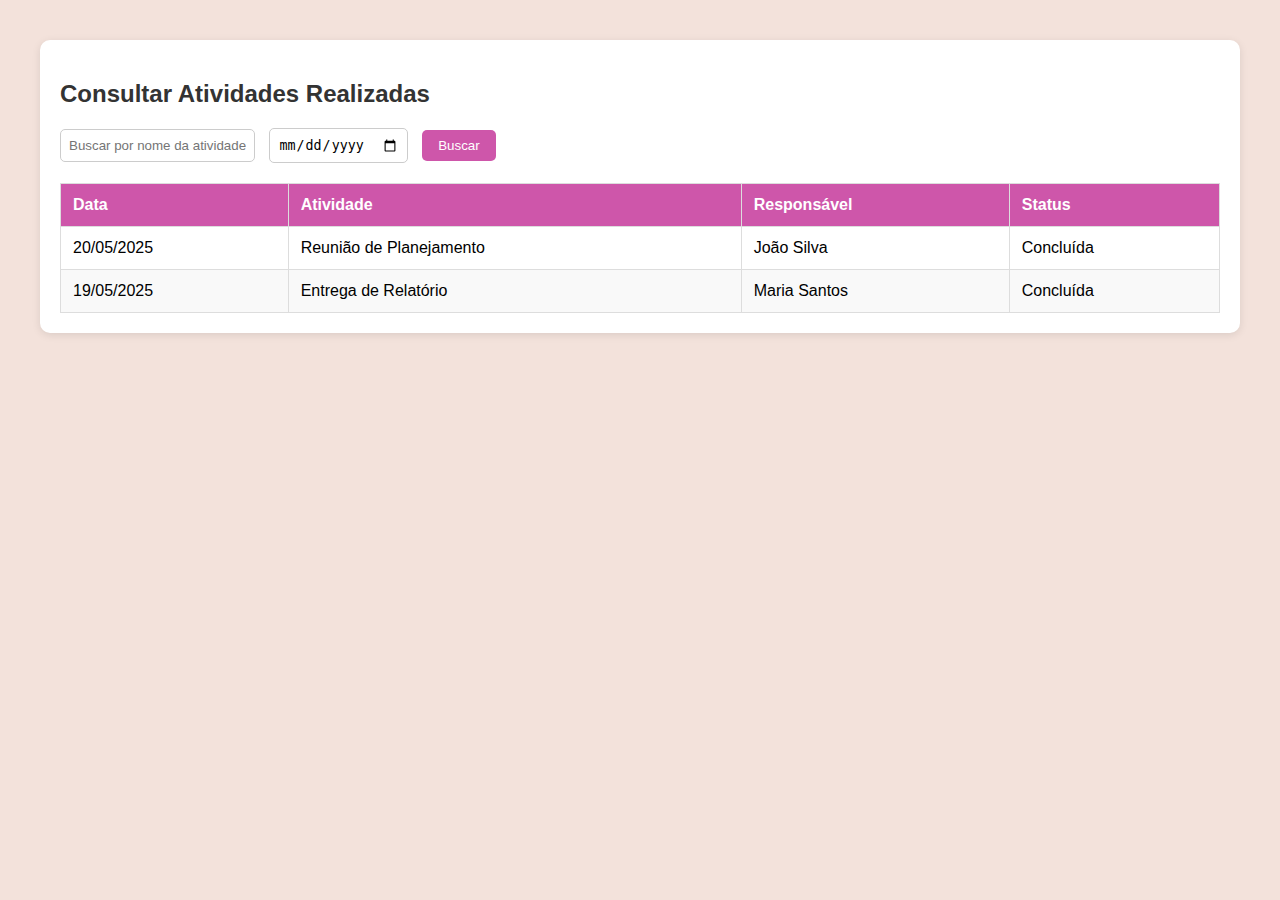
<file: AtvConcluidas.html>
<body>
  <div class="container">
        <link rel="stylesheet" href="atvConcluidas.css">
    <h2>Consultar Atividades Realizadas</h2>
    
    <div class="filtro">
      <input type="text" id="busca" placeholder="Buscar por nome da atividade...">
      <input type="date" id="data">
      <button onclick="buscarAtividades()">Buscar</button>
    </div>
    
    <table>
      <thead>
        <tr>
          <th>Data</th>
          <th>Atividade</th>
          <th>Responsável</th>
          <th>Status</th>
        </tr>
      </thead>
      <tbody id="tabela-atividades">
        <tr>
          <td>20/05/2025</td>
          <td>Reunião de Planejamento</td>
          <td>João Silva</td>
          <td>Concluída</td>
        </tr>
        <tr>
          <td>19/05/2025</td>
          <td>Entrega de Relatório</td>
          <td>Maria Santos</td>
          <td>Concluída</td>
        </tr>
      </tbody>
    </table>
  </div>

 
</body>
</html>
</file>
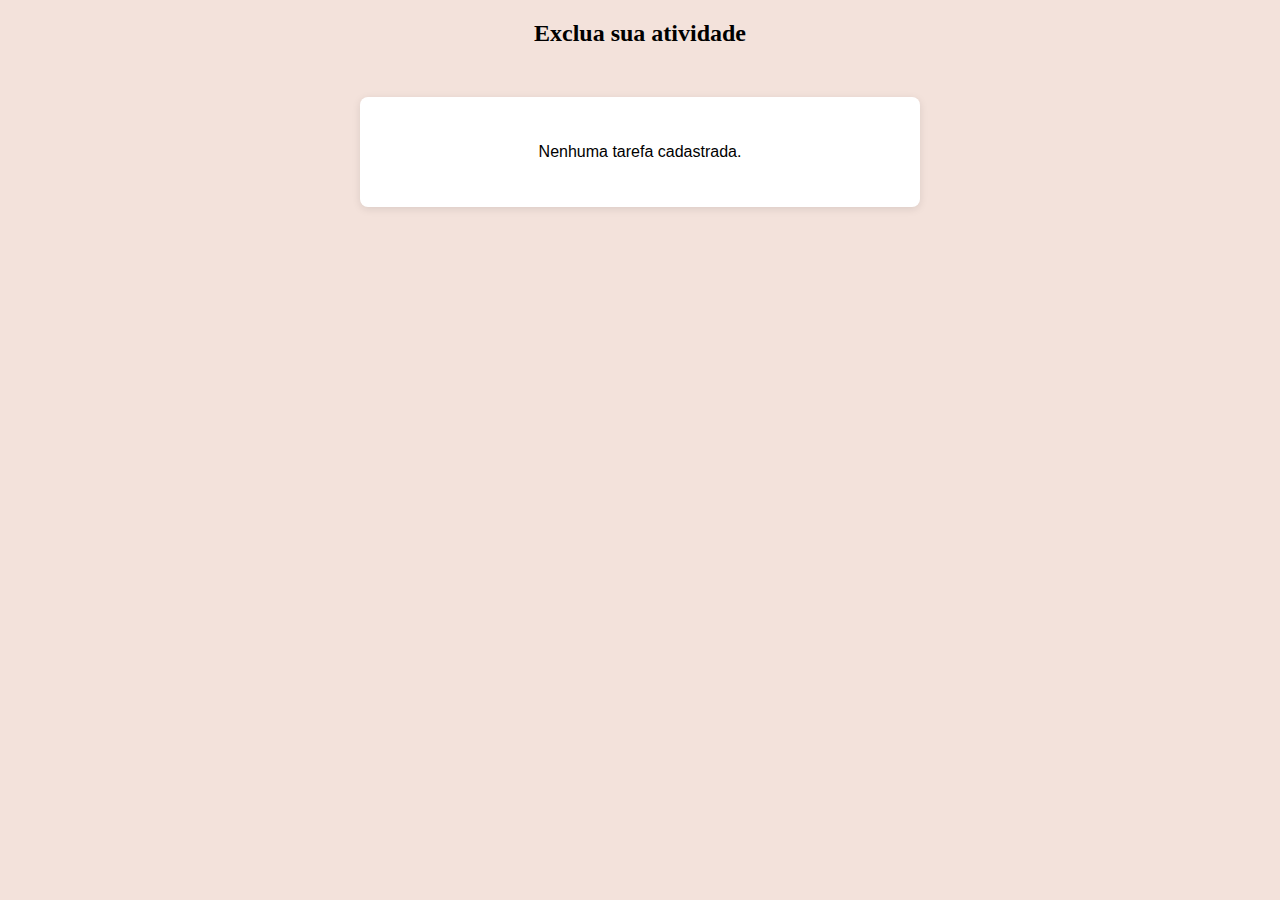
<file: excluir.html>
<!DOCTYPE html>
<html lang="pt-BR">
<head>
  <meta charset="UTF-8" />
  <meta name="viewport" content="width=device-width, initial-scale=1" />
  <title>Excluir Atividades</title>
  <link rel="stylesheet" href="styletask.css" />

</head>
<body>
  <header>
    <div class="school-name" style="text-align:center; font-family: 'Merriweather', serif; font-size: 24px; font-weight: bold; margin-top: 20px;">
      Exclua sua atividade
    </div>
  </header>

  <div class="container" id="lista-tarefas">
  </div>

  <script>
    function carregarTarefas() {
      const tarefas = JSON.parse(localStorage.getItem("tarefas")) || [];
      const container = document.getElementById("lista-tarefas");
      container.innerHTML = "";

      if (tarefas.length === 0) {
        container.innerHTML = "<p style='text-align:center;'>Nenhuma tarefa cadastrada.</p>";
        return;
      }

      tarefas.forEach((tarefa, index) => {
        const card = document.createElement("div");
        card.className = "card";

        card.innerHTML = `
          <div class="card-content">
            <h3>${tarefa.titulo}</h3>
            <p>Descrição: ${tarefa.descricao}</p>
            <p>Data de entrega: ${formatarData(tarefa.data)}</p>
            <p>Hora: ${tarefa.hora}</p>
          </div>
          <button onclick="excluirTarefa(${index})">Excluir</button>
        `;

        container.appendChild(card);
      });
    }

    function formatarData(dataISO) {
      const [ano, mes, dia] = dataISO.split("-");
      return `${dia}/${mes}/${ano}`;
    }

    function excluirTarefa(index) {
      if (confirm("Tem certeza que deseja excluir esta tarefa?")) {
        let tarefas = JSON.parse(localStorage.getItem("tarefas")) || [];
        tarefas.splice(index, 1);
        localStorage.setItem("tarefas", JSON.stringify(tarefas));
        carregarTarefas();
      }
    }

    window.onload = carregarTarefas;
  </script>
</body>
</html>
</file>
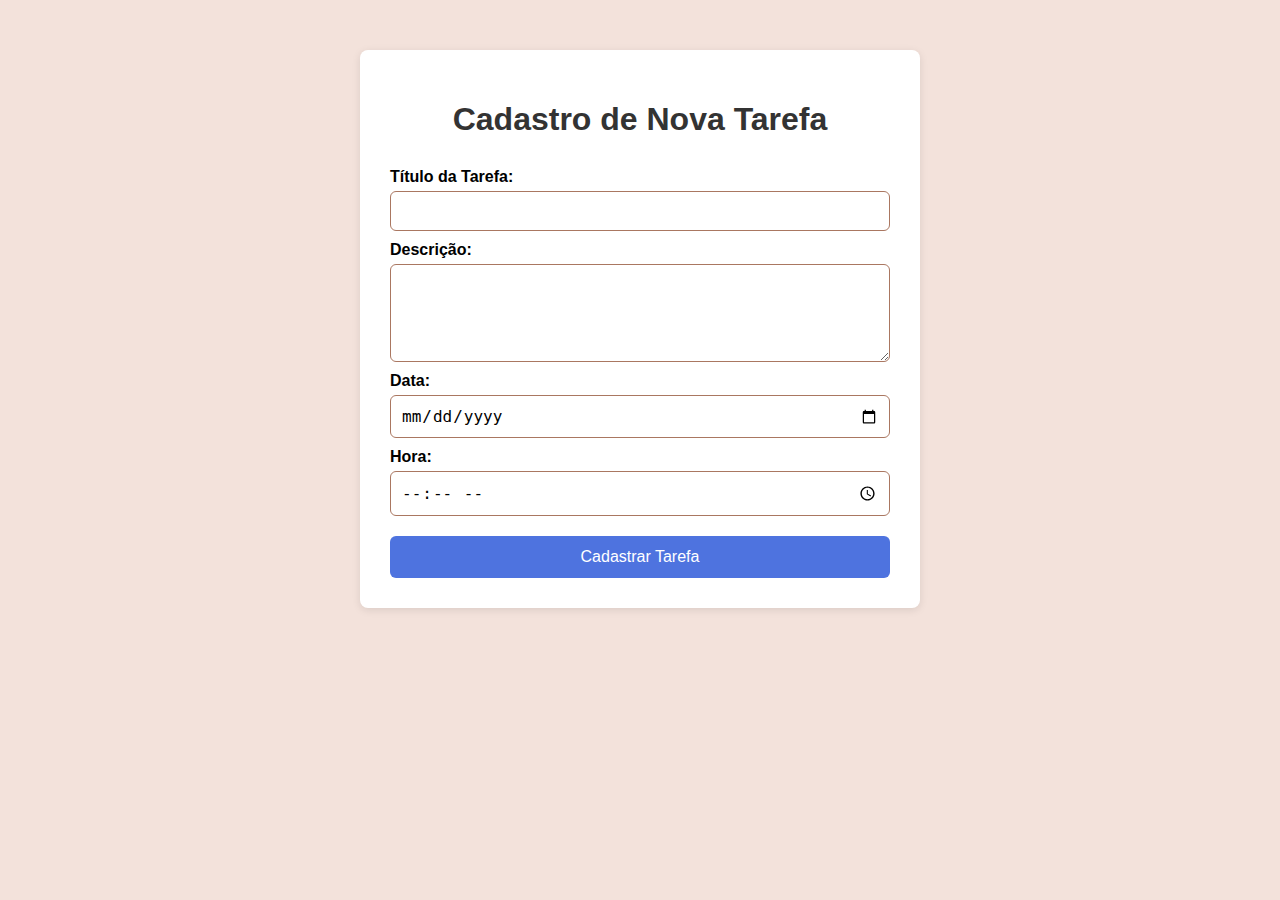
<file: newTask.html>
<!DOCTYPE html>
<html lang="pt-br">
<head>
  <meta charset="UTF-8" />
  <meta name="viewport" content="width=device-width, initial-scale=1" />
  <title>Cadastrar Nova Tarefa</title>
  <link rel="stylesheet" href="styletask.css" />
</head>
<body>
  <div class="container">
    <h1>Cadastro de Nova Tarefa</h1>

    <form id="taskForm">
      <label for="titulo">Título da Tarefa:</label>
      <input type="text" id="titulo" name="titulo" required />

      <label for="descricao">Descrição:</label>
      <textarea id="descricao" name="descricao" rows="4" required></textarea>

      <label for="data">Data:</label>
      <input type="date" id="data" name="data" required />

      <label for="hora">Hora:</label>
      <input type="time" id="hora" name="hora" required />

      <button type="submit">Cadastrar Tarefa</button>
    </form>
  </div>

  <script>
    document.getElementById("taskForm").addEventListener("submit", function (event) {
      event.preventDefault();

      const titulo = document.getElementById("titulo").value;
      const descricao = document.getElementById("descricao").value;
      const data = document.getElementById("data").value;
      const hora = document.getElementById("hora").value;

      const tarefa = { titulo, descricao, data, hora, status: "Pendente" };

      let tarefas = JSON.parse(localStorage.getItem("tarefas")) || [];
      tarefas.push(tarefa);
      localStorage.setItem("tarefas", JSON.stringify(tarefas));

      alert("Tarefa cadastrada com sucesso!");
      this.reset();
    });
  </script>
</body>
</html>
</file>
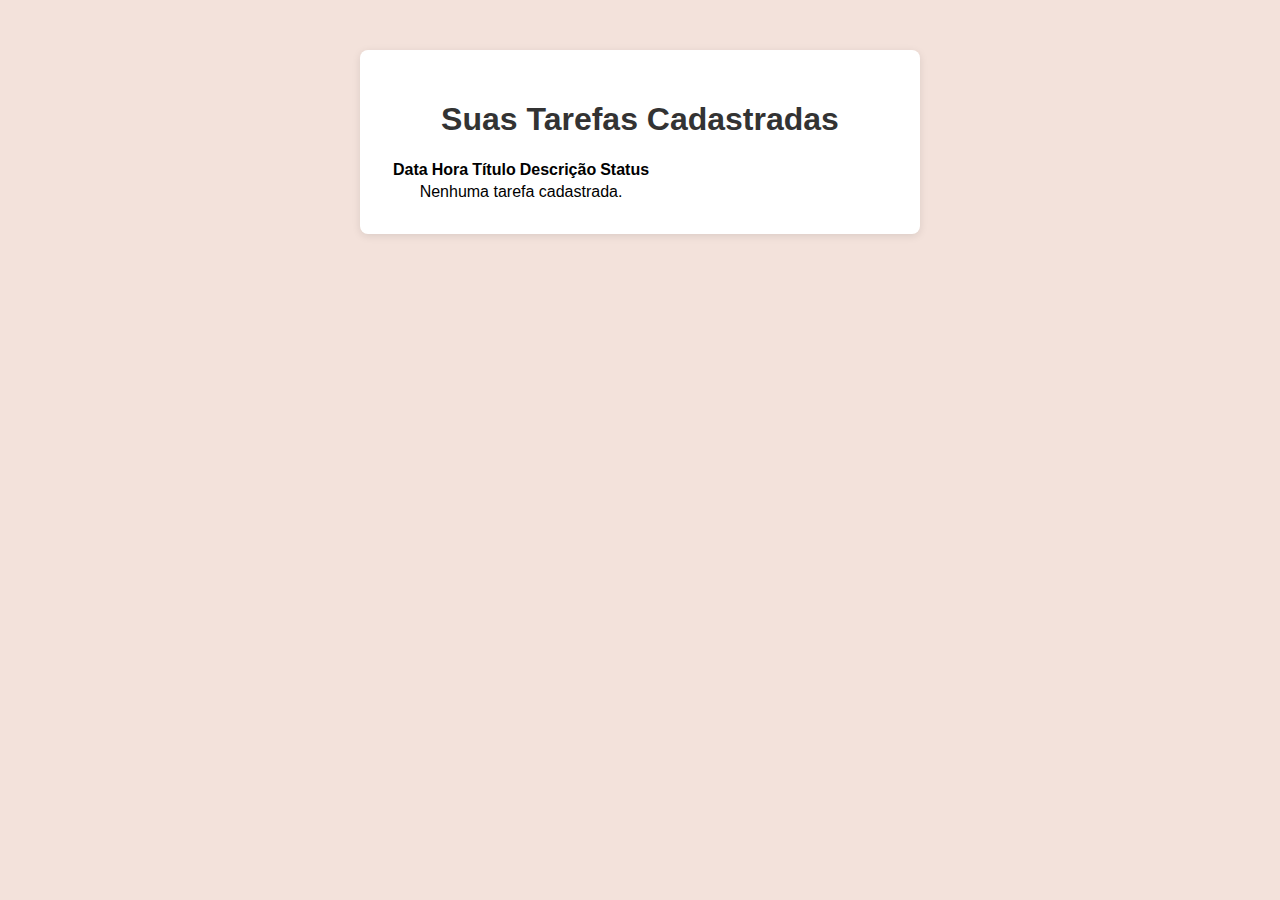
<file: vizuAtiv.html>
<!DOCTYPE html>
<html lang="pt-br">
<head>
  <meta charset="UTF-8" />
  <meta name="viewport" content="width=device-width, initial-scale=1" />
  <title>Visualizar Tarefas</title>
  <link rel="stylesheet" href="styletask.css" />
</head>
<body>
  <div class="container">
    <h1>Suas Tarefas Cadastradas</h1>
    <table>
      <thead>
        <tr>
          <th>Data</th>
          <th>Hora</th>
          <th>Título</th>
          <th>Descrição</th>
          <th>Status</th>
        </tr>
      </thead>
      <tbody id="tabela-atividades"></tbody>
    </table>
  </div>

  <script>
    function formatarData(dataISO) {
      const [ano, mes, dia] = dataISO.split("-");
      return `${dia}/${mes}/${ano}`;
    }

    function carregarTarefas() {
      const tarefas = JSON.parse(localStorage.getItem("tarefas")) || [];
      const tabela = document.getElementById("tabela-atividades");
      tabela.innerHTML = "";

      if (tarefas.length === 0) {
        tabela.innerHTML = '<tr><td colspan="5" style="text-align:center;">Nenhuma tarefa cadastrada.</td></tr>';
        return;
      }

      tarefas.forEach(tarefa => {
        const linha = document.createElement("tr");
        linha.innerHTML = `
          <td>${formatarData(tarefa.data)}</td>
          <td>${tarefa.hora}</td>
          <td>${tarefa.titulo}</td>
          <td>${tarefa.descricao}</td>
          <td>${tarefa.status}</td>
        `;
        tabela.appendChild(linha);
      });
    }

    window.onload = carregarTarefas;
  </script>
</body>
</html>
</file>
<file: atvConcluidas.css>
body {
      font-family: Arial, sans-serif;
      margin: 40px;
      background-color: #f3e2db;
    }

    h2 {
      color: #333;
    }

    .container {
      background: white;
      padding: 20px;
      border-radius: 10px;
      box-shadow: 0 2px 8px rgba(0,0,0,0.1);
    }

    .filtro {
      margin-bottom: 20px;
    }

    .filtro input {
      padding: 8px;
      margin-right: 10px;
      border: 1px solid #ccc;
      border-radius: 5px;
    }

    .filtro button {
      padding: 8px 16px;
      background-color: #ce56aa;
      color: white;
      border: none;
      border-radius: 5px;
      cursor: pointer;
    }

    table {
      width: 100%;
      border-collapse: collapse;
    }

    table, th, td {
      border: 1px solid #ddd;
    }

    th, td {
      padding: 12px;
      text-align: left;
    }

    th {
      background-color: #ce56aa;
      color: white;
    }

    tr:nth-child(even) {
      background-color: #f9f9f9;
    }
</file>
<file: styletask.css>
body {
    font-family: Arial, sans-serif;
    background-color: #f3e2db;
    margin: 0;
    padding: 0;
  }
  
  .container {
    max-width: 500px;
    margin: 50px auto;
    background-color: white;
    padding: 30px;
    border-radius: 8px;
    box-shadow: 0 2px 8px rgba(0,0,0,0.1);
  }
  
  h1 {
    text-align: center;
    margin-bottom: 20px;
    color: #333;
  }
  
  form {
    display: flex;
    flex-direction: column;
  }
  
  label {
    margin-top: 10px;
    margin-bottom: 5px;
    font-weight: bold;
  }
  
  input[type="text"],
  input[type="date"],
  input[type="time"],
  textarea {
    padding: 10px;
    border: 1px solid #aa7761;
    border-radius: 6px;
    font-size: 16px;
  }
  
  button {
    margin-top: 20px;
    padding: 12px;
    background-color: #4e73df;
    color: white;
    border: none;
    border-radius: 6px;
    font-size: 16px;
    cursor: pointer;
    transition: background-color 0.3s ease;
  }
  
  button:hover {
    background-color: #2e59d9;
  }
</file>
